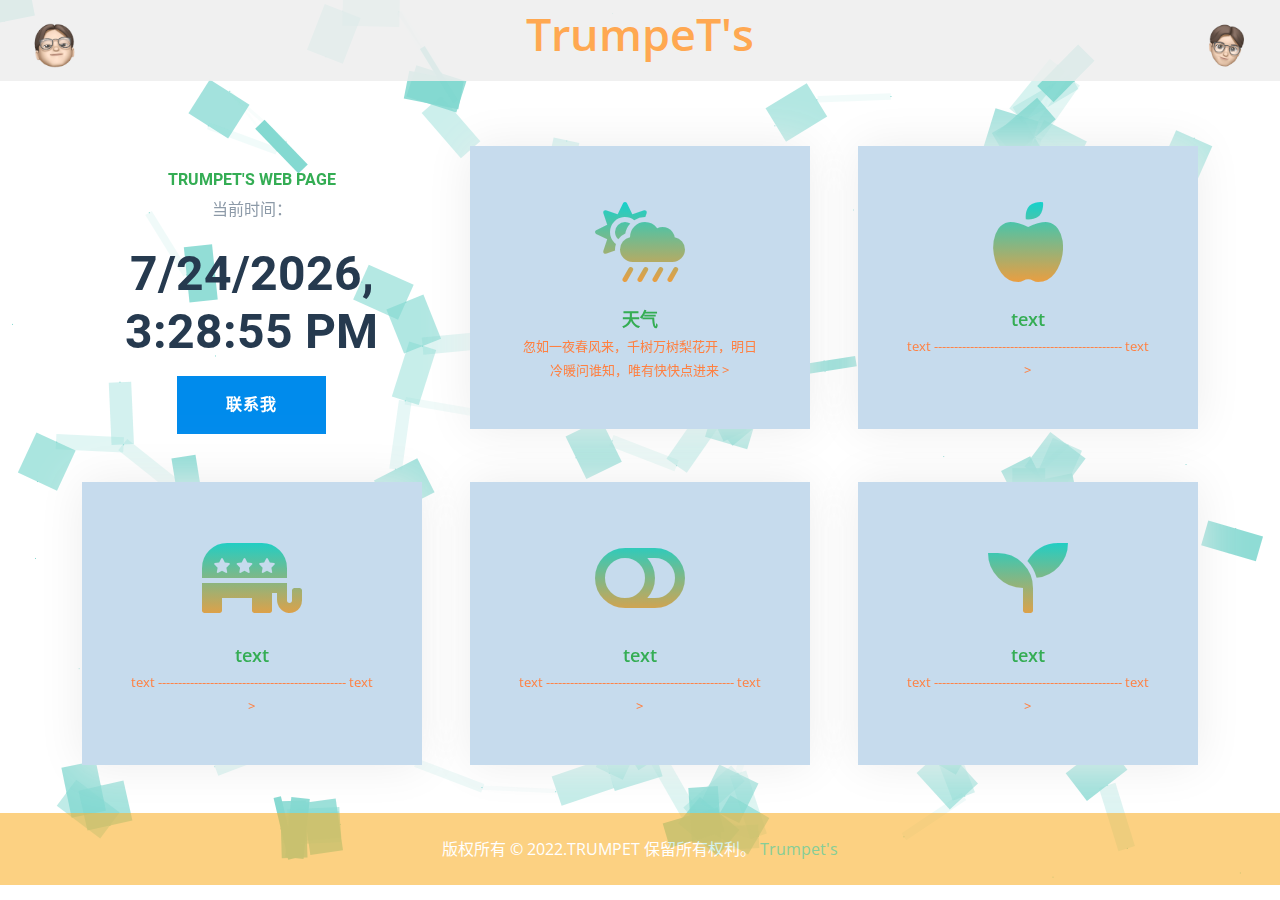
<file: src/main/webapp/index.html>
<!DOCTYPE html>
<!--https://github.com/925003745/project-big-homework.git-->
<html lang="zh-CN">
<head>
    <meta charset="UTF-8">
    <meta name="viewport" content="width=device-width,initial-scale=1.0,maximum-scale=1.0, user-scalable=no">
    <meta content="Free HTML Templates" name="keywords">
    <meta content="Free HTML Templates" name="description">
    <title>TrumpeT's Web Pages</title>
</head>
<body>

<div class="loader" id="loadEnd">
    <span>L</span>
    <span>O</span>
    <span>A</span>
    <span>D</span>
    <span>I</span>
    <span>N</span>
    <span>G</span>
    <span></span>
    <span></span>
    <span></span>
</div>

<link rel="stylesheet" type="text/css" href="css/Main-StyleType.css">
<link rel="icon" href="pic/face4.png">   <!--icon-->
<link rel="stylesheet" href="css/line-animation.css">
<link href="css/css2.css" rel="stylesheet">
<link href="css/all.min.css" rel="stylesheet">
<link href="css/bootstrap-icons.css" rel="stylesheet">
<link href="css/owl.carousel.min.css" rel="stylesheet">
<link href="css/bootstrap.min.css" rel="stylesheet">
<link href="css/style.css" rel="stylesheet">
<link rel="stylesheet" href="css/OpenAnimation.css">

<script src="js/ForbidZoom.js"></script>
<script src="js/http_kit.fontawesome.com_697cd61f5e.js" crossorigin="anonymous"></script> <!-- 图形库 -->

<script type="text/javascript">

    function fnLoading(){
        var __loading__ = document.getElementById("__main__");
        __loading__.style.display = 'none';
    }
    document.onreadystatechange = subSomething;
    function subSomething(){
        if(document.readyState === "complete"){
            document.getElementById("__main__").style.display = 'inline';
            document.getElementById("loadEnd").style.display = 'none';
        }
    }
</script>


<div id="__main__">
    <script type="text/javascript">
        fnLoading();
    </script>
<div>
    <script src="js/line-animation.js"></script>  <!-- background方块动画 -->
    <canvas id="canvas"></canvas>   <!-- background方块动画 -->
</div>

<div> <!-- 除动画之外的div盒子 -->

<div class="demo1 topic-1">
    <span><img class="pic-5 left-5" src="pic/face1.png" alt="image"></span>
    <span class="text-secondary-2 font-size50"><strong>TrumpeT's</strong></span>
    <span><img class="pic-5 right-5" src="pic/face2.png" alt="image"> </span>
</div>
<!-- 顶部栏 -->

<div class="container-fluid py-5">
    <div class="container">
        <div class="row g-5">
            <div class="col-lg-4 col-md-6">
                <div class="mb-3">
                    <p class="mb-4"></p>
                    <h6 class="text-primary text-uppercase">Trumpet's web page</h6>
                    <p class="mb-4">当前时间：</p>
                    <h1 class="display-5">
                        <div id="datetime">
                            <script>
                                setInterval("document.getElementById('datetime').innerHTML" +
                                    "=new Date().toLocaleString();", 1);
                            </script>
                        </div>
                    </h1>
                </div>

                <a href="Wechat_ID.html"
                   class="btn btn-primary py-md-3 px-md-5">联系我</a>
            </div>
            <div class="col-lg-4 col-md-6">
                <div class="service-item bg-light text-center p-5">
                    <i class="fa fa-cloud-sun-rain display-1 text-primary mb-3"></i><br>
                    <a class="font-18-bold" href="index-weather.html"> 天气 </a><br>
                    <a class="mb-0 scriptText" href="index-weather.html">
                        忽如一夜春风来，千树万树梨花开，明日冷暖问谁知，唯有快快点进来 >
                    </a>
                </div>
            </div>
            <div class="col-lg-4 col-md-6">
                <div class="service-item bg-light text-center p-5">
                    <i class="fa fa-apple-alt display-1 text-primary mb-3"></i><br>
                    <a class="font-18-bold" href="sh.html"> text </a><br>
                    <a class="mb-0 scriptText" href="sh.html">
                        text ----------------------------------------------- text >
                    </a>
                </div>
            </div>
            <div class="col-lg-4 col-md-6">
                <div class="service-item bg-light text-center p-5">
                    <i class="fa fa-republican display-1 text-primary mb-3"></i><br>
                    <a class="font-18-bold" href="NotFound.html"> text </a><br>
                    <a class="mb-0 scriptText" href="NotFound.html">
                        text ----------------------------------------------- text >
                    </a>
                </div>
            </div>
            <div class="col-lg-4 col-md-6">
                <div class="service-item bg-light text-center p-5">
                    <i class="fa fa-toggle-off display-1 text-primary mb-3"></i><br>
                    <a class="font-18-bold" href="NotFound.html"> text </a><br>
                    <a class="mb-0 scriptText" href="NotFound.html">
                        text ----------------------------------------------- text >
                    </a>
                </div>
            </div>
            <div class="col-lg-4 col-md-6">
                <div class="service-item bg-light text-center p-5">
                    <i class="fa fa-seedling display-1 text-primary mb-3"></i><br>
                    <a class="font-18-bold" href="NotFound.html"> text </a><br>
                    <a class="mb-0 scriptText" href="NotFound.html">
                        text ----------------------------------------------- text >
                    </a>
                </div>
            </div>
        </div>
    </div>
</div>
<!-- main -->



<!--<div class="weather-style">-->
<!--    <span class="span-weather-center">-->
<!--    <iframe scrolling="auto" frameborder="0" allowtransparency="true" width="100%" align="center"-->
<!--            src="https://i.tianqi.com/index.php?c=code&id=36&icon=5&num=5"></iframe>-->
<!--    </span>-->
<!--</div>-->
<!-- 垃圾 -->



<div class="container-fluid color-orange text-white py-4">  <!-- 底部版权声明div -->
    <div class="container text-center">
        <p class="mb-0">
            <span _mstmutation="1" _msthash="442650" _msttexthash="132708056">
                版权所有 © 2022.TRUMPET 保留所有权利。
                <a target="_blank" href="https://github.com/925003745?tab=repositories"
                   _mstmutation="1" _istranslated="1">
                    Trumpet's
                </a>
            </span>
        </p>
    </div>
</div>

</div>
</div>
</body>
</html>
</file>
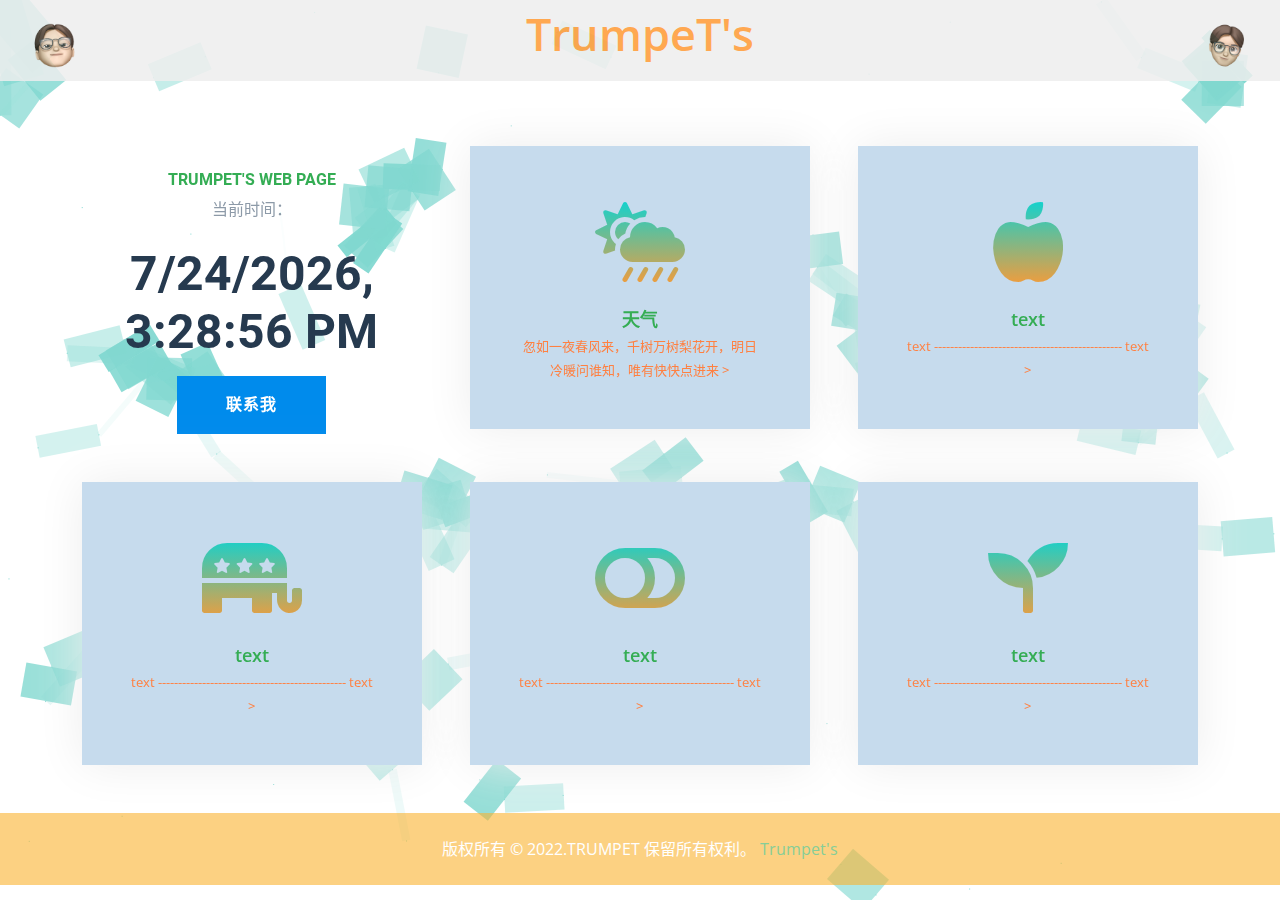
<file: src/main/webapp/New/index.html>
<!DOCTYPE html>
<html lang="zh-CN">
<head>
    <meta charset="UTF-8">
    <meta name="viewport" content="width=device-width,initial-scale=1.0,maximum-scale=1.0, user-scalable=no">
    <meta content="Free HTML Templates" name="keywords">
    <meta content="Free HTML Templates" name="description">
    <title>TrumpeT's Web Pages</title>
</head>
<body>

<div class="loader" id="loadEnd">
    <span>L</span>
    <span>O</span>
    <span>A</span>
    <span>D</span>
    <span>I</span>
    <span>N</span>
    <span>G</span>
    <span></span>
    <span></span>
    <span></span>
</div>

<link rel="stylesheet" type="text/css" href="css/Main-StyleType.css">
<link rel="icon" href="./pic/face4.png">   <!--icon-->
<link rel="stylesheet" href="css/line-animation.css">
<link href="css/css2.css" rel="stylesheet">
<link href="css/all.min.css" rel="stylesheet">
<link href="css/bootstrap-icons.css" rel="stylesheet">
<link href="css/owl.carousel.min.css" rel="stylesheet">
<link href="css/bootstrap.min.css" rel="stylesheet">
<link href="css/style.css" rel="stylesheet">
<link rel="stylesheet" href="css/OpenAnimation.css">

<script src="js/ForbidZoom.js"></script>
<script src="./js/http_kit.fontawesome.com_697cd61f5e.js" crossorigin="anonymous"></script> <!-- 图形库 -->

<script type="text/javascript">

    function fnLoading(){
        var __loading__ = document.getElementById("__main__");
        __loading__.style.display = 'none';
    }
    document.onreadystatechange = subSomething;
    function subSomething(){
        if(document.readyState === "complete"){
            document.getElementById("__main__").style.display = 'inline';
            document.getElementById("loadEnd").style.display = 'none';
        }
    }
</script>


<div id="__main__">
    <script type="text/javascript">
        fnLoading();
    </script>
<div>
    <script src="js/line-animation.js"></script>  <!-- background方块动画 -->
    <canvas id="canvas"></canvas>   <!-- background方块动画 -->
</div>

<div> <!-- 除动画之外的div盒子 -->

<div class="demo1 topic-1">
    <span><img class="pic-5 left-5" src="pic/face1.png" alt="image"></span>
    <span class="text-secondary-2 font-size50"><strong>TrumpeT's</strong></span>
    <span><img class="pic-5 right-5" src="pic/face2.png" alt="image"> </span>
</div>
<!-- 顶部栏 -->

<div class="container-fluid py-5">
    <div class="container">
        <div class="row g-5">
            <div class="col-lg-4 col-md-6">
                <div class="mb-3">
                    <p class="mb-4"></p>
                    <h6 class="text-primary text-uppercase">Trumpet's web page</h6>
                    <p class="mb-4">当前时间：</p>
                    <h1 class="display-5">
                        <div id="datetime">
                            <script>
                                setInterval("document.getElementById('datetime').innerHTML" +
                                    "=new Date().toLocaleString();", 1);
                            </script>
                        </div>
                    </h1>
                </div>

                <a href="Wechat_ID.html"
                   class="btn btn-primary py-md-3 px-md-5">联系我</a>
            </div>
            <div class="col-lg-4 col-md-6">
                <div class="service-item bg-light text-center p-5">
                    <i class="fa fa-cloud-sun-rain display-1 text-primary mb-3"></i><br>
                    <a class="font-18-bold" href="index-weather.html"> 天气 </a><br>
                    <a class="mb-0 scriptText" href="index-weather.html">
                        忽如一夜春风来，千树万树梨花开，明日冷暖问谁知，唯有快快点进来 >
                    </a>
                </div>
            </div>
            <div class="col-lg-4 col-md-6">
                <div class="service-item bg-light text-center p-5">
                    <i class="fa fa-apple-alt display-1 text-primary mb-3"></i><br>
                    <a class="font-18-bold" href="sh.html"> text </a><br>
                    <a class="mb-0 scriptText" href="sh.html">
                        text ----------------------------------------------- text >
                    </a>
                </div>
            </div>
            <div class="col-lg-4 col-md-6">
                <div class="service-item bg-light text-center p-5">
                    <i class="fa fa-republican display-1 text-primary mb-3"></i><br>
                    <a class="font-18-bold" href="NotFound.html"> text </a><br>
                    <a class="mb-0 scriptText" href="NotFound.html">
                        text ----------------------------------------------- text >
                    </a>
                </div>
            </div>
            <div class="col-lg-4 col-md-6">
                <div class="service-item bg-light text-center p-5">
                    <i class="fa fa-toggle-off display-1 text-primary mb-3"></i><br>
                    <a class="font-18-bold" href="NotFound.html"> text </a><br>
                    <a class="mb-0 scriptText" href="NotFound.html">
                        text ----------------------------------------------- text >
                    </a>
                </div>
            </div>
            <div class="col-lg-4 col-md-6">
                <div class="service-item bg-light text-center p-5">
                    <i class="fa fa-seedling display-1 text-primary mb-3"></i><br>
                    <a class="font-18-bold" href="NotFound.html"> text </a><br>
                    <a class="mb-0 scriptText" href="NotFound.html">
                        text ----------------------------------------------- text >
                    </a>
                </div>
            </div>
        </div>
    </div>
</div>
<!-- main -->



<!--<div class="weather-style">-->
<!--    <span class="span-weather-center">-->
<!--    <iframe scrolling="auto" frameborder="0" allowtransparency="true" width="100%" align="center"-->
<!--            src="https://i.tianqi.com/index.php?c=code&id=36&icon=5&num=5"></iframe>-->
<!--    </span>-->
<!--</div>-->
<!-- 垃圾 -->



<div class="container-fluid color-orange text-white py-4">  <!-- 底部版权声明div -->
    <div class="container text-center">
        <p class="mb-0">
            <span _mstmutation="1" _msthash="442650" _msttexthash="132708056">
                版权所有 © 2022.TRUMPET 保留所有权利。
                <a target="_blank" href="https://github.com/925003745?tab=repositories"
                   _mstmutation="1" _istranslated="1">
                    Trumpet's
                </a>
            </span>
        </p>
    </div>
</div>

</div>
</div>
</body>
</html>
</file>
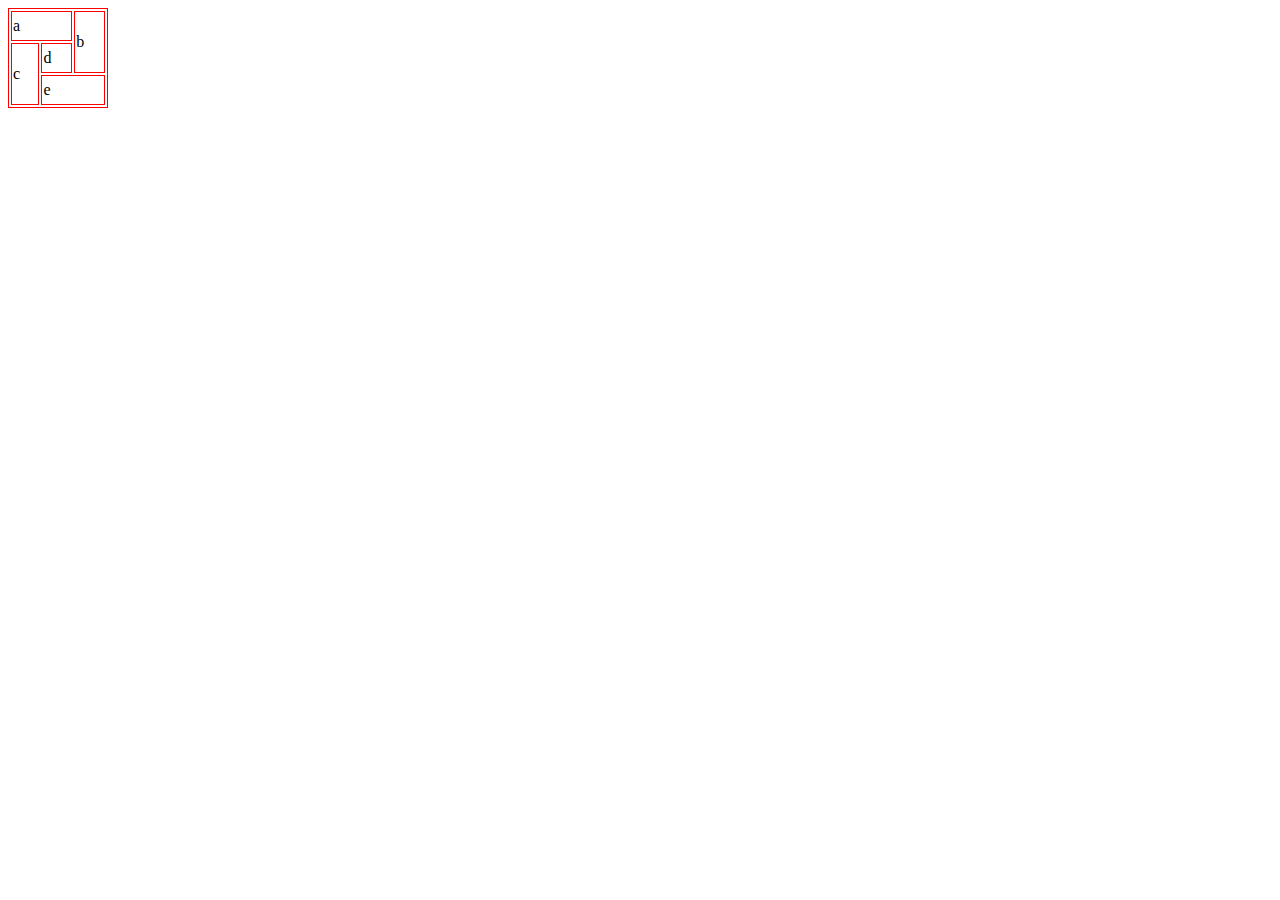
<file: src/main/webapp/test.html>
<html lang="zh-CN">
<head>
    <title></title>
</head>
<body>
<table height="100" width="100" border="1" bordercolor="red">
    <tr>
        <td colspan="2">a</td>
        <td rowspan="2">b</td>
    </tr>
    <tr>
        <td rowspan="2">c</td>
        <td>d</td>
    </tr>
    <tr>
        <td colspan="2">e</td>
    </tr>
</table>
</body>
</html>
</file>
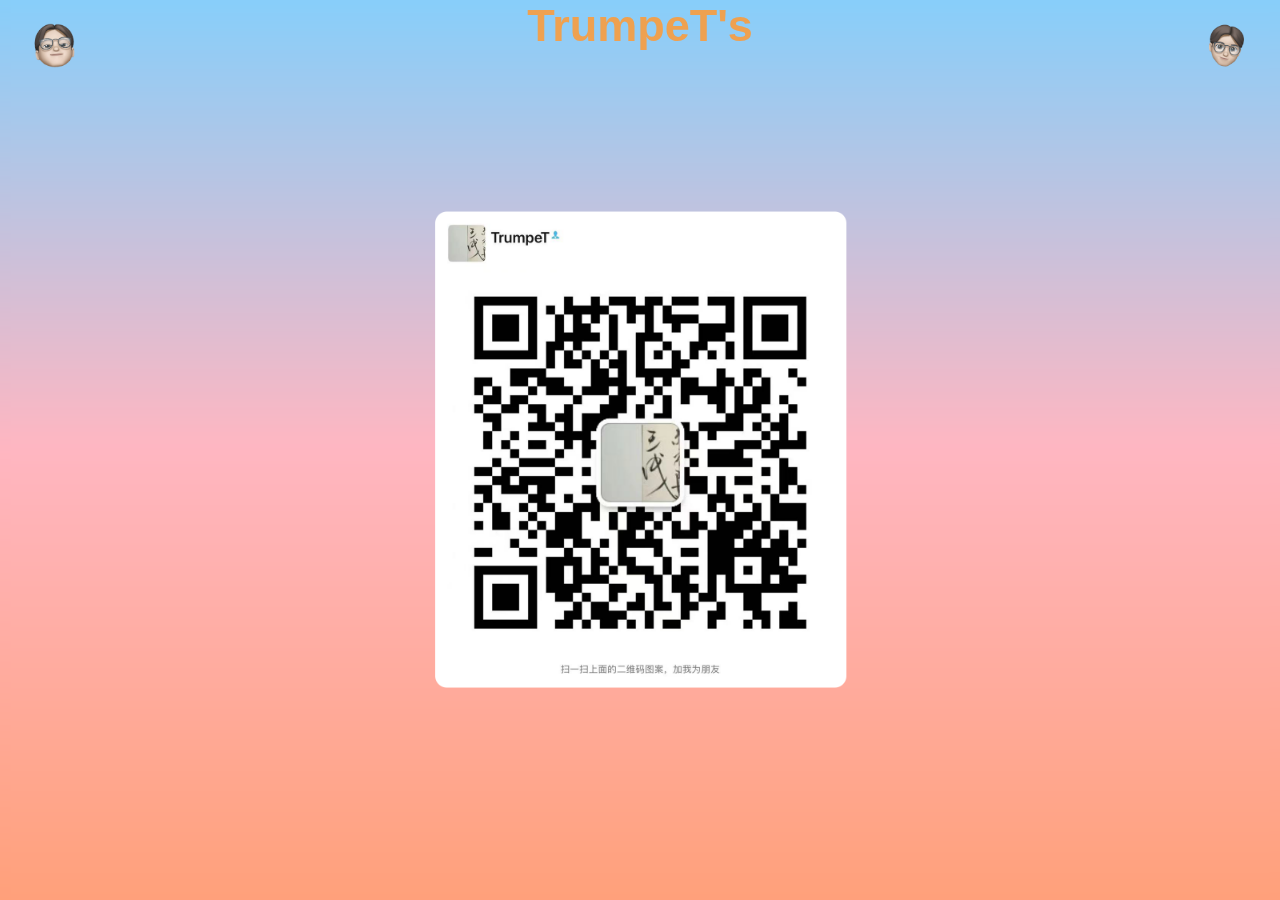
<file: src/main/webapp/Wechat_ID.html>
<!DOCTYPE html>
<html lang="zh-CN">
<head>
    <meta charset="UTF-8">
    <meta name="viewport" content="width=device-width,initial-scale=1.0,maximum-scale=1.0, user-scalable=no">
    <meta content="Free HTML Templates" name="keywords">
    <meta content="Free HTML Templates" name="description">
    <link rel="preconnect" href="https://fonts.gstatic.com">
    <link rel="stylesheet" href="css/weather-style.css" />
    <link rel="stylesheet" href="css/weather-bg-animation.css">
    <link rel="icon" href="pic/face4.png">   <!--icon-->
    <script src="js/ForbidZoom.js"></script>
    <title>TrumpeT's WeChat</title>

    <style>
        .wechat-id-bg{
            position: fixed;
            width: 100%;
            height: 100vh;
            display: flex;
            justify-content: center;
            align-items: center;
            background: linear-gradient(to bottom, lightskyblue, lightpink, lightsalmon);
            margin:0;
            padding:0;
            box-sizing: border-box;
        }
        .wechat-id-bg::before{
            content: "";
            position: absolute;
            bottom:0;
            width: 100%;
            height: 100%;
            z-index: 1;
            border-top: 1px solid rgba(255,255,255,0.5);
            backdrop-filter: blur(5px);
        }
        .span_{
            position: absolute;
            align-content: center;
            z-index: 999;
        }
        body{
            margin:0;
            padding:0;
        }
    </style>
</head>
<body>

<div class="demo1 topic-1">
    <span><img class="pic-5 left-5" src="pic/face1.png" alt="image"></span>
    <span class="text-secondary-2 font-size50"><strong>TrumpeT's</strong></span>
    <span><img class="pic-5 right-5" src="pic/face2.png" alt="image"> </span>
</div>

<div class="wechat-id-bg">
    <span class="span_">
        <img class="box_2" src="pic/Wechat-ID.png" alt="image">
    </span>
</div>

</body>
<style>

    /*手机*/
    @media screen and (max-width:600px){
        .box_2 {
            transform: scale(25%)
        }
    }
    /*平板*/
    @media screen and (min-width:600px) and (max-width:960px){
        .box_2 {
            transform: scale(33%)
        }
    }
    /*PC*/
    @media screen and (min-width:960px){
        .box_2 {
            transform: scale(40%)
        }
    }

</style>
</html>
</file>
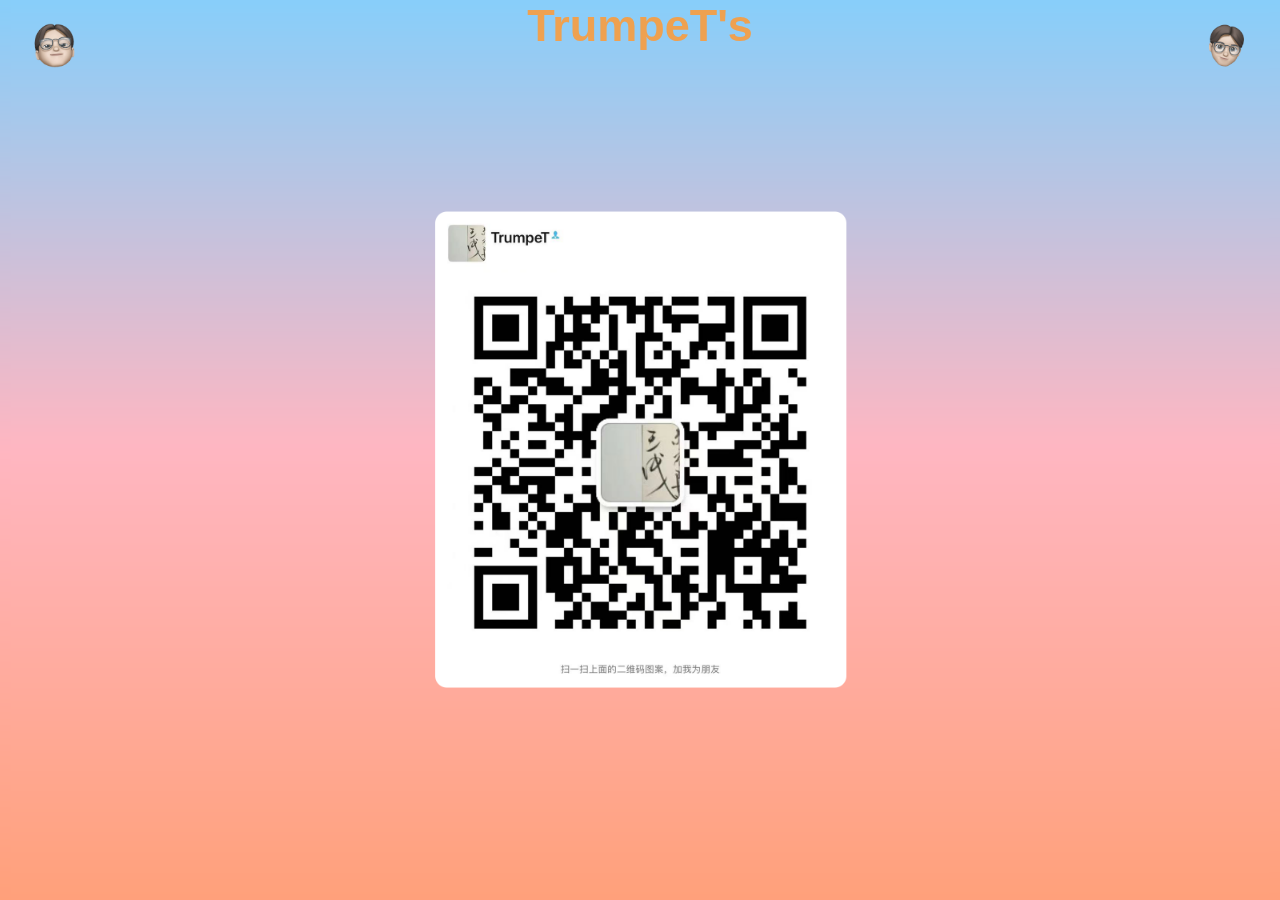
<file: src/main/webapp/New/Wechat_ID.html>
<!DOCTYPE html>
<html lang="zh-CN">
<head>
    <meta charset="UTF-8">
    <meta name="viewport" content="width=device-width,initial-scale=1.0,maximum-scale=1.0, user-scalable=no">
    <meta content="Free HTML Templates" name="keywords">
    <meta content="Free HTML Templates" name="description">
    <link rel="preconnect" href="https://fonts.gstatic.com">
    <link rel="stylesheet" href="css/weather-style.css" />
    <link rel="stylesheet" href="css/weather-bg-animation.css">
    <link rel="icon" href="./pic/face4.png">   <!--icon-->
    <script src="js/ForbidZoom.js"></script>
    <title>TrumpeT's WeChat</title>

    <style>
        .wechat-id-bg{
            position: fixed;
            width: 100%;
            height: 100vh;
            display: flex;
            justify-content: center;
            align-items: center;
            background: linear-gradient(to bottom, lightskyblue, lightpink, lightsalmon);
            margin:0;
            padding:0;
            box-sizing: border-box;
        }
        .wechat-id-bg::before{
            content: "";
            position: absolute;
            bottom:0;
            width: 100%;
            height: 100%;
            z-index: 1;
            border-top: 1px solid rgba(255,255,255,0.5);
            backdrop-filter: blur(5px);
        }
        .span_{
            position: absolute;
            align-content: center;
            z-index: 999;
        }
        body{
            margin:0;
            padding:0;
        }
    </style>
</head>
<body>

<div class="demo1 topic-1">
    <span><img class="pic-5 left-5" src="pic/face1.png" alt="image"></span>
    <span class="text-secondary-2 font-size50"><strong>TrumpeT's</strong></span>
    <span><img class="pic-5 right-5" src="pic/face2.png" alt="image"> </span>
</div>

<div class="wechat-id-bg">
    <span class="span_">
        <img class="box_2" src="pic/Wechat-ID.png" alt="image">
    </span>
</div>

</body>
<style>

    /*手机*/
    @media screen and (max-width:600px){
        .box_2 {
            transform: scale(25%)
        }
    }
    /*平板*/
    @media screen and (min-width:600px) and (max-width:960px){
        .box_2 {
            transform: scale(33%)
        }
    }
    /*PC*/
    @media screen and (min-width:960px){
        .box_2 {
            transform: scale(40%)
        }
    }

</style>
</html>
</file>
<file: src/main/webapp/css/Main-StyleType.css>
div{
    /*垂直居中 */
    vertical-align: middle;
    /*水平居中*/
    text-align: center;
    z-index: 2;
}
body{
    margin: 0;
    /*height: initial; */
    /*!* 弹性布局 水平+垂直居中 *!*/
    /*display: initial;*/
    /*justify-content: initial;*/
    /*align-items: initial;*/
    /*background-color: initial;*/
}
.topic-1{
    width: auto;
    height: calc(9vh);
    background-color: #eeeeee;
    mso-cellspacing: 0;
    opacity: 0.85;
    z-index: 3;
}
.pic-5{
    width: calc(5vh) !important;
}
.pic-10{
    width: calc(10vh) !important;
}
.left-5{
    position: absolute;
    left: calc(3.5vh);
    top: calc(2.6vh)
}
.right-5{
    position: absolute;
    right: calc(3.5vh);
    top: calc(2.6vh)
}
.text-secondary-2 {
    color: #f93 !important;
    z-index: 3;
}
.font-size50{
    font-size: calc(5vh);
    z-index: 3;
}
.bg-light {
    background-color: #c6dbed !important
}
.demo {
    margin-top: 100px;
}
.demo1 {
    position: fixed;
    /*top: 0;*/
    /*left:0;*/
    /*bottom:0;*/
    /*width:100%;*/
    /*!*height: 50px;*!*/
    /*background-color: #eeeeee;*/
    /*z-index:999;*/
    width: 100%;
    height: calc(9vh);
    background-color: #eeeeee;
    mso-cellspacing: 0;
    z-index: 3;
}
.color-orange{
    background-color: #fab22f;
    opacity: 0.6;
    bottom: 0; !important;
}
.weather-style{
    width: 100%;
}
.font-18-bold{
    font-size: 18px;
    font-weight: bold;
}
.scriptText{
    font-size: 13px;
    color: #ff8041;
}
.span-weather-center{
    vertical-align: middle;
    text-align: center;
}
.section-headline {
    width: 420px;
    margin-bottom: 45px;
}
.typography-headline {
    font-size: 40px;
    line-height: 1.1;
    font-weight: 600;
    letter-spacing: 0;
    font-family: "SF Pro Display","SF Pro Icons","Helvetica Neue","Helvetica","Arial",sans-serif;
}
</file>
<file: src/main/webapp/css/css2.css>
/* cyrillic-ext */
@font-face {
  font-family: 'Open Sans';
  font-style: normal;
  font-weight: 400;
  font-stretch: 100%;
  font-display: swap;
  src: url(../font/memvYaGs126MiZpBA-UvWbX2vVnXBbObj2OVTSKmu1aB.woff2) format('woff2');
  unicode-range: U+0460-052F, U+1C80-1C88, U+20B4, U+2DE0-2DFF, U+A640-A69F, U+FE2E-FE2F;
}
/* cyrillic */
@font-face {
  font-family: 'Open Sans';
  font-style: normal;
  font-weight: 400;
  font-stretch: 100%;
  font-display: swap;
  src: url(../font/memvYaGs126MiZpBA-UvWbX2vVnXBbObj2OVTSumu1aB.woff2) format('woff2');
  unicode-range: U+0400-045F, U+0490-0491, U+04B0-04B1, U+2116;
}
/* greek-ext */
@font-face {
  font-family: 'Open Sans';
  font-style: normal;
  font-weight: 400;
  font-stretch: 100%;
  font-display: swap;
  src: url(../font/memvYaGs126MiZpBA-UvWbX2vVnXBbObj2OVTSOmu1aB.woff2) format('woff2');
  unicode-range: U+1F00-1FFF;
}
/* greek */
@font-face {
  font-family: 'Open Sans';
  font-style: normal;
  font-weight: 400;
  font-stretch: 100%;
  font-display: swap;
  src: url(../font/memvYaGs126MiZpBA-UvWbX2vVnXBbObj2OVTSymu1aB.woff2) format('woff2');
  unicode-range: U+0370-03FF;
}
/* hebrew */
@font-face {
  font-family: 'Open Sans';
  font-style: normal;
  font-weight: 400;
  font-stretch: 100%;
  font-display: swap;
  src: url(../font/memvYaGs126MiZpBA-UvWbX2vVnXBbObj2OVTS2mu1aB.woff2) format('woff2');
  unicode-range: U+0590-05FF, U+200C-2010, U+20AA, U+25CC, U+FB1D-FB4F;
}
/* vietnamese */
@font-face {
  font-family: 'Open Sans';
  font-style: normal;
  font-weight: 400;
  font-stretch: 100%;
  font-display: swap;
  src: url(../font/memvYaGs126MiZpBA-UvWbX2vVnXBbObj2OVTSCmu1aB.woff2) format('woff2');
  unicode-range: U+0102-0103, U+0110-0111, U+0128-0129, U+0168-0169, U+01A0-01A1, U+01AF-01B0, U+1EA0-1EF9, U+20AB;
}
/* latin-ext */
@font-face {
  font-family: 'Open Sans';
  font-style: normal;
  font-weight: 400;
  font-stretch: 100%;
  font-display: swap;
  src: url(../font/memvYaGs126MiZpBA-UvWbX2vVnXBbObj2OVTSGmu1aB.woff2) format('woff2');
  unicode-range: U+0100-024F, U+0259, U+1E00-1EFF, U+2020, U+20A0-20AB, U+20AD-20CF, U+2113, U+2C60-2C7F, U+A720-A7FF;
}
/* latin */
@font-face {
  font-family: 'Open Sans';
  font-style: normal;
  font-weight: 400;
  font-stretch: 100%;
  font-display: swap;
  src: url(../font/memvYaGs126MiZpBA-UvWbX2vVnXBbObj2OVTS-muw.woff2) format('woff2');
  unicode-range: U+0000-00FF, U+0131, U+0152-0153, U+02BB-02BC, U+02C6, U+02DA, U+02DC, U+2000-206F, U+2074, U+20AC, U+2122, U+2191, U+2193, U+2212, U+2215, U+FEFF, U+FFFD;
}
/* cyrillic-ext */
@font-face {
  font-family: 'Open Sans';
  font-style: normal;
  font-weight: 600;
  font-stretch: 100%;
  font-display: swap;
  src: url(../font/memvYaGs126MiZpBA-UvWbX2vVnXBbObj2OVTSKmu1aB.woff2) format('woff2');
  unicode-range: U+0460-052F, U+1C80-1C88, U+20B4, U+2DE0-2DFF, U+A640-A69F, U+FE2E-FE2F;
}
/* cyrillic */
@font-face {
  font-family: 'Open Sans';
  font-style: normal;
  font-weight: 600;
  font-stretch: 100%;
  font-display: swap;
  src: url(../font/memvYaGs126MiZpBA-UvWbX2vVnXBbObj2OVTSumu1aB.woff2) format('woff2');
  unicode-range: U+0400-045F, U+0490-0491, U+04B0-04B1, U+2116;
}
/* greek-ext */
@font-face {
  font-family: 'Open Sans';
  font-style: normal;
  font-weight: 600;
  font-stretch: 100%;
  font-display: swap;
  src: url(../font/memvYaGs126MiZpBA-UvWbX2vVnXBbObj2OVTSOmu1aB.woff2) format('woff2');
  unicode-range: U+1F00-1FFF;
}
/* greek */
@font-face {
  font-family: 'Open Sans';
  font-style: normal;
  font-weight: 600;
  font-stretch: 100%;
  font-display: swap;
  src: url(../font/memvYaGs126MiZpBA-UvWbX2vVnXBbObj2OVTSymu1aB.woff2) format('woff2');
  unicode-range: U+0370-03FF;
}
/* hebrew */
@font-face {
  font-family: 'Open Sans';
  font-style: normal;
  font-weight: 600;
  font-stretch: 100%;
  font-display: swap;
  src: url(../font/memvYaGs126MiZpBA-UvWbX2vVnXBbObj2OVTS2mu1aB.woff2) format('woff2');
  unicode-range: U+0590-05FF, U+200C-2010, U+20AA, U+25CC, U+FB1D-FB4F;
}
/* vietnamese */
@font-face {
  font-family: 'Open Sans';
  font-style: normal;
  font-weight: 600;
  font-stretch: 100%;
  font-display: swap;
  src: url(../font/memvYaGs126MiZpBA-UvWbX2vVnXBbObj2OVTSCmu1aB.woff2) format('woff2');
  unicode-range: U+0102-0103, U+0110-0111, U+0128-0129, U+0168-0169, U+01A0-01A1, U+01AF-01B0, U+1EA0-1EF9, U+20AB;
}
/* latin-ext */
@font-face {
  font-family: 'Open Sans';
  font-style: normal;
  font-weight: 600;
  font-stretch: 100%;
  font-display: swap;
  src: url(../font/memvYaGs126MiZpBA-UvWbX2vVnXBbObj2OVTSGmu1aB.woff2) format('woff2');
  unicode-range: U+0100-024F, U+0259, U+1E00-1EFF, U+2020, U+20A0-20AB, U+20AD-20CF, U+2113, U+2C60-2C7F, U+A720-A7FF;
}
/* latin */
@font-face {
  font-family: 'Open Sans';
  font-style: normal;
  font-weight: 600;
  font-stretch: 100%;
  font-display: swap;
  src: url(../font/memvYaGs126MiZpBA-UvWbX2vVnXBbObj2OVTS-muw.woff2) format('woff2');
  unicode-range: U+0000-00FF, U+0131, U+0152-0153, U+02BB-02BC, U+02C6, U+02DA, U+02DC, U+2000-206F, U+2074, U+20AC, U+2122, U+2191, U+2193, U+2212, U+2215, U+FEFF, U+FFFD;
}
/* cyrillic-ext */
@font-face {
  font-family: 'Roboto';
  font-style: normal;
  font-weight: 500;
  font-display: swap;
  src: url(../font/KFOlCnqEu92Fr1MmEU9fCRc4EsA.woff2) format('woff2');
  unicode-range: U+0460-052F, U+1C80-1C88, U+20B4, U+2DE0-2DFF, U+A640-A69F, U+FE2E-FE2F;
}
/* cyrillic */
@font-face {
  font-family: 'Roboto';
  font-style: normal;
  font-weight: 500;
  font-display: swap;
  src: url(../font/KFOlCnqEu92Fr1MmEU9fABc4EsA.woff2) format('woff2');
  unicode-range: U+0400-045F, U+0490-0491, U+04B0-04B1, U+2116;
}
/* greek-ext */
@font-face {
  font-family: 'Roboto';
  font-style: normal;
  font-weight: 500;
  font-display: swap;
  src: url(../font/KFOlCnqEu92Fr1MmEU9fCBc4EsA.woff2) format('woff2');
  unicode-range: U+1F00-1FFF;
}
/* greek */
@font-face {
  font-family: 'Roboto';
  font-style: normal;
  font-weight: 500;
  font-display: swap;
  src: url(../font/KFOlCnqEu92Fr1MmEU9fBxc4EsA.woff2) format('woff2');
  unicode-range: U+0370-03FF;
}
/* vietnamese */
@font-face {
  font-family: 'Roboto';
  font-style: normal;
  font-weight: 500;
  font-display: swap;
  src: url(../font/KFOlCnqEu92Fr1MmEU9fCxc4EsA.woff2) format('woff2');
  unicode-range: U+0102-0103, U+0110-0111, U+0128-0129, U+0168-0169, U+01A0-01A1, U+01AF-01B0, U+1EA0-1EF9, U+20AB;
}
/* latin-ext */
@font-face {
  font-family: 'Roboto';
  font-style: normal;
  font-weight: 500;
  font-display: swap;
  src: url(../font/KFOlCnqEu92Fr1MmEU9fChc4EsA.woff2) format('woff2');
  unicode-range: U+0100-024F, U+0259, U+1E00-1EFF, U+2020, U+20A0-20AB, U+20AD-20CF, U+2113, U+2C60-2C7F, U+A720-A7FF;
}
/* latin */
@font-face {
  font-family: 'Roboto';
  font-style: normal;
  font-weight: 500;
  font-display: swap;
  src: url(../font/KFOlCnqEu92Fr1MmEU9fBBc4.woff2) format('woff2');
  unicode-range: U+0000-00FF, U+0131, U+0152-0153, U+02BB-02BC, U+02C6, U+02DA, U+02DC, U+2000-206F, U+2074, U+20AC, U+2122, U+2191, U+2193, U+2212, U+2215, U+FEFF, U+FFFD;
}
/* cyrillic-ext */
@font-face {
  font-family: 'Roboto';
  font-style: normal;
  font-weight: 700;
  font-display: swap;
  src: url(../font/KFOlCnqEu92Fr1MmWUlfCRc4EsA.woff2) format('woff2');
  unicode-range: U+0460-052F, U+1C80-1C88, U+20B4, U+2DE0-2DFF, U+A640-A69F, U+FE2E-FE2F;
}
/* cyrillic */
@font-face {
  font-family: 'Roboto';
  font-style: normal;
  font-weight: 700;
  font-display: swap;
  src: url(../font/KFOlCnqEu92Fr1MmWUlfABc4EsA.woff2) format('woff2');
  unicode-range: U+0400-045F, U+0490-0491, U+04B0-04B1, U+2116;
}
/* greek-ext */
@font-face {
  font-family: 'Roboto';
  font-style: normal;
  font-weight: 700;
  font-display: swap;
  src: url(../font/KFOlCnqEu92Fr1MmWUlfCBc4EsA.woff2) format('woff2');
  unicode-range: U+1F00-1FFF;
}
/* greek */
@font-face {
  font-family: 'Roboto';
  font-style: normal;
  font-weight: 700;
  font-display: swap;
  src: url(../font/KFOlCnqEu92Fr1MmWUlfBxc4EsA.woff2) format('woff2');
  unicode-range: U+0370-03FF;
}
/* vietnamese */
@font-face {
  font-family: 'Roboto';
  font-style: normal;
  font-weight: 700;
  font-display: swap;
  src: url(../font/KFOlCnqEu92Fr1MmWUlfCxc4EsA.woff2) format('woff2');
  unicode-range: U+0102-0103, U+0110-0111, U+0128-0129, U+0168-0169, U+01A0-01A1, U+01AF-01B0, U+1EA0-1EF9, U+20AB;
}
/* latin-ext */
@font-face {
  font-family: 'Roboto';
  font-style: normal;
  font-weight: 700;
  font-display: swap;
  src: url(../font/KFOlCnqEu92Fr1MmWUlfChc4EsA.woff2) format('woff2');
  unicode-range: U+0100-024F, U+0259, U+1E00-1EFF, U+2020, U+20A0-20AB, U+20AD-20CF, U+2113, U+2C60-2C7F, U+A720-A7FF;
}
/* latin */
@font-face {
  font-family: 'Roboto';
  font-style: normal;
  font-weight: 700;
  font-display: swap;
  src: url(../font/KFOlCnqEu92Fr1MmWUlfBBc4.woff2) format('woff2');
  unicode-range: U+0000-00FF, U+0131, U+0152-0153, U+02BB-02BC, U+02C6, U+02DA, U+02DC, U+2000-206F, U+2074, U+20AC, U+2122, U+2191, U+2193, U+2212, U+2215, U+FEFF, U+FFFD;
}
</file>
<file: src/main/webapp/css/style.css>
:root {
    --primary: #00d6da;
    --secondary: #FF9933;
    --light: #F6FFF2;
    --dark: #263A4F
}

.btn {
    font-family: roboto, sans-serif;
    letter-spacing: 1px;
    font-weight: 700;
    transition: .5s
}

.btn-primary, .btn-secondary {
    color: #fff
}

.btn-square {
    width: 36px;
    height: 36px
}

.btn-sm-square {
    width: 28px;
    height: 28px
}

.btn-lg-square {
    width: 46px;
    height: 46px
}

.btn-square, .btn-sm-square, .btn-lg-square {
    padding-left: 0;
    padding-right: 0;
    text-align: center
}

.back-to-top {
    position: fixed;
    display: none;
    right: 30px;
    bottom: 0;
    border-radius: 0;
    z-index: 99
}

.navbar-dark .navbar-nav .nav-link {
    padding: 30px 15px;
    font-size: 16px;
    font-weight: 600;
    color: #fff;
    text-transform: uppercase;
    transition: .5s
}

.sticky-top.navbar-dark .navbar-nav .nav-link {
    padding: 20px 15px
}

.navbar-dark .navbar-nav .nav-link:hover, .navbar-dark .navbar-nav .nav-link.active {
    background: var(--secondary)
}

@media (max-width: 991.98px) {
    .navbar-dark .navbar-nav .nav-link {
        padding: 10px
    }
}

@media (max-width: 576px) {
    .carousel-caption h4 {
        font-size: 18px;
        font-weight: 500 !important
    }

    .carousel-caption h1 {
        font-size: 30px;
        font-weight: 600 !important
    }
}

.carousel-control-prev, .carousel-control-next {
    width: 10%
}

.carousel-control-prev-icon, .carousel-control-next-icon {
    width: 3rem;
    height: 3rem
}

.bg-hero {
    background: url(../image/carousel-1.jpg) top right no-repeat;
    background-size: cover
}

@media (min-width: 991.98px) {
    .banner {
        position: relative;
        margin-top: -90px;
        z-index: 1
    }
}

.bg-vegetable {
    background: linear-gradient(rgba(52, 173, 84, .2), rgba(52, 173, 84, .2)), url(../image/vegetable.png) bottom right no-repeat;
    background-size: contain
}

.bg-fruit {
    background: linear-gradient(rgba(255, 153, 51, .2), rgba(255, 153, 51, .2)), url(../image/fruit.png) bottom right no-repeat;
    background-size: contain
}

.service-item {
    box-shadow: 0 0 45px #ededed;
    transition: .5s
}

.about i, .service-item i {
    background-image: linear-gradient(var(--primary), var(--secondary));
    -webkit-background-clip: text;
    -webkit-text-fill-color: transparent;
    transition: .5s
}

.service-item:hover {
    color: var(--light);
    background: var(--primary) !important
}

.service-item:hover i {
    background-image: linear-gradient(var(--light), var(--secondary))
}

.service-item:hover h4 {
    transition: .5s
}

.service-item:hover h4 {
    color: var(--light)
}

.product-item {
    padding: 0 30px 30px
}

.product-item .btn-action {
    position: absolute;
    width: 100%;
    bottom: -40px;
    left: 0;
    opacity: 0;
    transition: .5s
}

.product-item:hover .btn-action {
    bottom: 0;
    opacity: 1
}

.product-item h5 {
    transition: .5s
}

.product-item:hover h5 {
    opacity: 0
}

.product-carousel::after {
    position: absolute;
    content: "";
    width: 100%;
    height: 55%;
    bottom: 0;
    left: 0;
    background: url(../image/bg-product-1.png) left bottom no-repeat, url(../image/fruit.png) right bottom no-repeat;
    background-size: contain;
    background-color: var(--primary);
    z-index: -1
}

.product-carousel .owl-nav {
    width: 100%;
    text-align: center;
    display: flex;
    justify-content: center
}

.product-carousel .owl-nav .owl-prev, .product-carousel .owl-nav .owl-next {
    position: relative;
    width: 55px;
    height: 45px;
    display: flex;
    align-items: center;
    justify-content: center;
    color: var(--primary);
    background: #fff;
    font-size: 22px;
    transition: .5s
}

.product-carousel .owl-nav .owl-prev:hover, .product-carousel .owl-nav .owl-next:hover {
    color: var(--secondary)
}

.bg-testimonial {
    background: url(../image/testimonial.jpg) top center no-repeat;
    background-size: cover
}

.testimonial-carousel {
    background: rgba(52, 173, 84, .7)
}

.testimonial-carousel .owl-nav {
    position: absolute;
    width: calc(100% + 46px);
    height: 46px;
    top: calc(50% - 23px);
    left: -23px;
    display: flex;
    justify-content: space-between;
    z-index: 1
}

.testimonial-carousel .owl-nav .owl-prev, .testimonial-carousel .owl-nav .owl-next {
    position: relative;
    width: 46px;
    height: 46px;
    display: flex;
    align-items: center;
    justify-content: center;
    color: var(--primary);
    background: #fff;
    font-size: 22px;
    transition: .5s
}

.testimonial-carousel .owl-nav .owl-prev:hover, .testimonial-carousel .owl-nav .owl-next:hover {
    color: var(--secondary)
}

.testimonial-carousel .owl-item img {
    width: 120px;
    height: 120px
}

.blog-item img {
    transition: .5s
}

.blog-item:hover img {
    transform: scale(1.2)
}

.blog-overlay {
    position: absolute;
    padding: 30px;
    width: 100%;
    height: 100%;
    top: 0;
    left: 0;
    display: flex;
    flex-direction: column;
    align-items: flex-start;
    justify-content: flex-end;
    background: linear-gradient(rgba(52, 173, 84, 0), rgba(52, 173, 84, 1));
    z-index: 1
}

.bg-footer {
    background: linear-gradient(rgba(52, 173, 84, .7), rgba(52, 173, 84, .7)), url(../image/footer.png) center bottom no-repeat;
    background-size: contain
}

@media (min-width: 991.98px) {
    .bg-footer {
        margin-top: 90px !important
    }
}
</file>
<file: src/main/webapp/css/OpenAnimation.css>
.loader{
    /* 相对定位 */
    position: relative;
    width: 100%;

    height: 100vh;
    /* 弹性布局 水平+垂直居中 */
    display: flex;
    justify-content: center;
    align-items: center;
    background-color: #444;
}
.loader span{
    /* 绝对定位 */
    position: absolute;
    width: 30px;
    height: 60px;
    line-height: 60px;
    margin: 0 10px;
    color: #fff;
    text-align: center;
    font-size: 40px;
    /* 默认状态：旋转180度、不透明度为0 */
    transform: rotate(180deg);
    opacity: 0;
    /* 执行动画：动画名 时长 线性的 无限次播放 */
    animation: move 2.5s linear infinite;
}
/* 加个投影效果 */
.loader span::after{
    content: "";
    position: absolute;
    left: 0;
    bottom: -20px;
    width: 30px;
    height: 5px;
    border-radius: 50%;
    background-color: rgba(0,0,0,0.15);
    /* 模糊滤镜 */
    filter: blur(1.5px);
}
/* 接下来为每一个span设置动画延迟 */
/* 第一个不用改它，直接第二个开始设置 */
.loader span:nth-child(2){
    animation-delay: 0.2s;
}
.loader span:nth-child(3){
    animation-delay: 0.4s;
}
.loader span:nth-child(4){
    animation-delay: 0.6s;
}
.loader span:nth-child(5){
    animation-delay: 0.8s;
}
.loader span:nth-child(6){
    animation-delay: 1s;
}
.loader span:nth-child(7){
    animation-delay: 1.2s;
}
.loader span:nth-child(8){
    animation-delay: 1.4s;
}
.loader span:nth-child(9){
    animation-delay: 1.6s;
}
.loader span:nth-child(10){
    animation-delay: 1.8s;
}
/* 最后面的三个span（圆），统一样式 */
.loader span:nth-child(8)::before,
.loader span:nth-child(9)::before,
.loader span:nth-child(10)::before{
    content: "";
    position: absolute;
    left: 0;
    bottom: 13px;
    width: 30px;
    height: 30px;
    border-radius: 50%;
    background-color: red;
}
/* 分别为三个圆设置不同的颜色 */
.loader span:nth-child(8)::before{
    background-color: #eccc68;
}
.loader span:nth-child(9)::before{
    background-color: #7bed9f;
}
.loader span:nth-child(10)::before{
    background-color: #ff6b81;
}

/* 定义动画 */
@keyframes move {
    0%{
        right: 0;
        opacity: 0;
    }
    35%{
        right: 41%;
        transform: rotate(0deg);
        opacity: 1;
    }
    65%{
        right: 59%;
        transform: rotate(0deg);
        opacity: 1;
    }
    100%{
        right: 100%;
        transform: rotate(-180deg);
        opacity: 0;
    }
}
</file>
<file: src/main/webapp/New/css/Main-StyleType.css>
div{
    /*垂直居中 */
    vertical-align: middle;
    /*水平居中*/
    text-align: center;
    z-index: 2;
}
body{
    margin: 0;
    /*height: initial; */
    /*!* 弹性布局 水平+垂直居中 *!*/
    /*display: initial;*/
    /*justify-content: initial;*/
    /*align-items: initial;*/
    /*background-color: initial;*/
}
.topic-1{
    width: auto;
    height: calc(9vh);
    background-color: #eeeeee;
    mso-cellspacing: 0;
    opacity: 0.85;
    z-index: 3;
}
.pic-5{
    width: calc(5vh) !important;
}
.pic-10{
    width: calc(10vh) !important;
}
.left-5{
    position: absolute;
    left: calc(3.5vh);
    top: calc(2.6vh)
}
.right-5{
    position: absolute;
    right: calc(3.5vh);
    top: calc(2.6vh)
}
.text-secondary-2 {
    color: #f93 !important;
    z-index: 3;
}
.font-size50{
    font-size: calc(5vh);
    z-index: 3;
}
.bg-light {
    background-color: #c6dbed !important
}
.demo {
    margin-top: 100px;
}
.demo1 {
    position: fixed;
    /*top: 0;*/
    /*left:0;*/
    /*bottom:0;*/
    /*width:100%;*/
    /*!*height: 50px;*!*/
    /*background-color: #eeeeee;*/
    /*z-index:999;*/
    width: 100%;
    height: calc(9vh);
    background-color: #eeeeee;
    mso-cellspacing: 0;
    z-index: 3;
}
.color-orange{
    background-color: #fab22f;
    opacity: 0.6;
    bottom: 0; !important;
}
.weather-style{
    width: 100%;
}
.font-18-bold{
    font-size: 18px;
    font-weight: bold;
}
.scriptText{
    font-size: 13px;
    color: #ff8041;
}
.span-weather-center{
    vertical-align: middle;
    text-align: center;
}
.section-headline {
    width: 420px;
    margin-bottom: 45px;
}
.typography-headline {
    font-size: 40px;
    line-height: 1.1;
    font-weight: 600;
    letter-spacing: 0;
    font-family: "SF Pro Display","SF Pro Icons","Helvetica Neue","Helvetica","Arial",sans-serif;
}
</file>
<file: src/main/webapp/New/css/css2.css>
/* cyrillic-ext */
@font-face {
  font-family: 'Open Sans';
  font-style: normal;
  font-weight: 400;
  font-stretch: 100%;
  font-display: swap;
  src: url(../font/memvYaGs126MiZpBA-UvWbX2vVnXBbObj2OVTSKmu1aB.woff2) format('woff2');
  unicode-range: U+0460-052F, U+1C80-1C88, U+20B4, U+2DE0-2DFF, U+A640-A69F, U+FE2E-FE2F;
}
/* cyrillic */
@font-face {
  font-family: 'Open Sans';
  font-style: normal;
  font-weight: 400;
  font-stretch: 100%;
  font-display: swap;
  src: url(../font/memvYaGs126MiZpBA-UvWbX2vVnXBbObj2OVTSumu1aB.woff2) format('woff2');
  unicode-range: U+0400-045F, U+0490-0491, U+04B0-04B1, U+2116;
}
/* greek-ext */
@font-face {
  font-family: 'Open Sans';
  font-style: normal;
  font-weight: 400;
  font-stretch: 100%;
  font-display: swap;
  src: url(../font/memvYaGs126MiZpBA-UvWbX2vVnXBbObj2OVTSOmu1aB.woff2) format('woff2');
  unicode-range: U+1F00-1FFF;
}
/* greek */
@font-face {
  font-family: 'Open Sans';
  font-style: normal;
  font-weight: 400;
  font-stretch: 100%;
  font-display: swap;
  src: url(../font/memvYaGs126MiZpBA-UvWbX2vVnXBbObj2OVTSymu1aB.woff2) format('woff2');
  unicode-range: U+0370-03FF;
}
/* hebrew */
@font-face {
  font-family: 'Open Sans';
  font-style: normal;
  font-weight: 400;
  font-stretch: 100%;
  font-display: swap;
  src: url(../font/memvYaGs126MiZpBA-UvWbX2vVnXBbObj2OVTS2mu1aB.woff2) format('woff2');
  unicode-range: U+0590-05FF, U+200C-2010, U+20AA, U+25CC, U+FB1D-FB4F;
}
/* vietnamese */
@font-face {
  font-family: 'Open Sans';
  font-style: normal;
  font-weight: 400;
  font-stretch: 100%;
  font-display: swap;
  src: url(../font/memvYaGs126MiZpBA-UvWbX2vVnXBbObj2OVTSCmu1aB.woff2) format('woff2');
  unicode-range: U+0102-0103, U+0110-0111, U+0128-0129, U+0168-0169, U+01A0-01A1, U+01AF-01B0, U+1EA0-1EF9, U+20AB;
}
/* latin-ext */
@font-face {
  font-family: 'Open Sans';
  font-style: normal;
  font-weight: 400;
  font-stretch: 100%;
  font-display: swap;
  src: url(../font/memvYaGs126MiZpBA-UvWbX2vVnXBbObj2OVTSGmu1aB.woff2) format('woff2');
  unicode-range: U+0100-024F, U+0259, U+1E00-1EFF, U+2020, U+20A0-20AB, U+20AD-20CF, U+2113, U+2C60-2C7F, U+A720-A7FF;
}
/* latin */
@font-face {
  font-family: 'Open Sans';
  font-style: normal;
  font-weight: 400;
  font-stretch: 100%;
  font-display: swap;
  src: url(../font/memvYaGs126MiZpBA-UvWbX2vVnXBbObj2OVTS-muw.woff2) format('woff2');
  unicode-range: U+0000-00FF, U+0131, U+0152-0153, U+02BB-02BC, U+02C6, U+02DA, U+02DC, U+2000-206F, U+2074, U+20AC, U+2122, U+2191, U+2193, U+2212, U+2215, U+FEFF, U+FFFD;
}
/* cyrillic-ext */
@font-face {
  font-family: 'Open Sans';
  font-style: normal;
  font-weight: 600;
  font-stretch: 100%;
  font-display: swap;
  src: url(../font/memvYaGs126MiZpBA-UvWbX2vVnXBbObj2OVTSKmu1aB.woff2) format('woff2');
  unicode-range: U+0460-052F, U+1C80-1C88, U+20B4, U+2DE0-2DFF, U+A640-A69F, U+FE2E-FE2F;
}
/* cyrillic */
@font-face {
  font-family: 'Open Sans';
  font-style: normal;
  font-weight: 600;
  font-stretch: 100%;
  font-display: swap;
  src: url(../font/memvYaGs126MiZpBA-UvWbX2vVnXBbObj2OVTSumu1aB.woff2) format('woff2');
  unicode-range: U+0400-045F, U+0490-0491, U+04B0-04B1, U+2116;
}
/* greek-ext */
@font-face {
  font-family: 'Open Sans';
  font-style: normal;
  font-weight: 600;
  font-stretch: 100%;
  font-display: swap;
  src: url(../font/memvYaGs126MiZpBA-UvWbX2vVnXBbObj2OVTSOmu1aB.woff2) format('woff2');
  unicode-range: U+1F00-1FFF;
}
/* greek */
@font-face {
  font-family: 'Open Sans';
  font-style: normal;
  font-weight: 600;
  font-stretch: 100%;
  font-display: swap;
  src: url(../font/memvYaGs126MiZpBA-UvWbX2vVnXBbObj2OVTSymu1aB.woff2) format('woff2');
  unicode-range: U+0370-03FF;
}
/* hebrew */
@font-face {
  font-family: 'Open Sans';
  font-style: normal;
  font-weight: 600;
  font-stretch: 100%;
  font-display: swap;
  src: url(../font/memvYaGs126MiZpBA-UvWbX2vVnXBbObj2OVTS2mu1aB.woff2) format('woff2');
  unicode-range: U+0590-05FF, U+200C-2010, U+20AA, U+25CC, U+FB1D-FB4F;
}
/* vietnamese */
@font-face {
  font-family: 'Open Sans';
  font-style: normal;
  font-weight: 600;
  font-stretch: 100%;
  font-display: swap;
  src: url(../font/memvYaGs126MiZpBA-UvWbX2vVnXBbObj2OVTSCmu1aB.woff2) format('woff2');
  unicode-range: U+0102-0103, U+0110-0111, U+0128-0129, U+0168-0169, U+01A0-01A1, U+01AF-01B0, U+1EA0-1EF9, U+20AB;
}
/* latin-ext */
@font-face {
  font-family: 'Open Sans';
  font-style: normal;
  font-weight: 600;
  font-stretch: 100%;
  font-display: swap;
  src: url(../font/memvYaGs126MiZpBA-UvWbX2vVnXBbObj2OVTSGmu1aB.woff2) format('woff2');
  unicode-range: U+0100-024F, U+0259, U+1E00-1EFF, U+2020, U+20A0-20AB, U+20AD-20CF, U+2113, U+2C60-2C7F, U+A720-A7FF;
}
/* latin */
@font-face {
  font-family: 'Open Sans';
  font-style: normal;
  font-weight: 600;
  font-stretch: 100%;
  font-display: swap;
  src: url(../font/memvYaGs126MiZpBA-UvWbX2vVnXBbObj2OVTS-muw.woff2) format('woff2');
  unicode-range: U+0000-00FF, U+0131, U+0152-0153, U+02BB-02BC, U+02C6, U+02DA, U+02DC, U+2000-206F, U+2074, U+20AC, U+2122, U+2191, U+2193, U+2212, U+2215, U+FEFF, U+FFFD;
}
/* cyrillic-ext */
@font-face {
  font-family: 'Roboto';
  font-style: normal;
  font-weight: 500;
  font-display: swap;
  src: url(../font/KFOlCnqEu92Fr1MmEU9fCRc4EsA.woff2) format('woff2');
  unicode-range: U+0460-052F, U+1C80-1C88, U+20B4, U+2DE0-2DFF, U+A640-A69F, U+FE2E-FE2F;
}
/* cyrillic */
@font-face {
  font-family: 'Roboto';
  font-style: normal;
  font-weight: 500;
  font-display: swap;
  src: url(../font/KFOlCnqEu92Fr1MmEU9fABc4EsA.woff2) format('woff2');
  unicode-range: U+0400-045F, U+0490-0491, U+04B0-04B1, U+2116;
}
/* greek-ext */
@font-face {
  font-family: 'Roboto';
  font-style: normal;
  font-weight: 500;
  font-display: swap;
  src: url(../font/KFOlCnqEu92Fr1MmEU9fCBc4EsA.woff2) format('woff2');
  unicode-range: U+1F00-1FFF;
}
/* greek */
@font-face {
  font-family: 'Roboto';
  font-style: normal;
  font-weight: 500;
  font-display: swap;
  src: url(../font/KFOlCnqEu92Fr1MmEU9fBxc4EsA.woff2) format('woff2');
  unicode-range: U+0370-03FF;
}
/* vietnamese */
@font-face {
  font-family: 'Roboto';
  font-style: normal;
  font-weight: 500;
  font-display: swap;
  src: url(../font/KFOlCnqEu92Fr1MmEU9fCxc4EsA.woff2) format('woff2');
  unicode-range: U+0102-0103, U+0110-0111, U+0128-0129, U+0168-0169, U+01A0-01A1, U+01AF-01B0, U+1EA0-1EF9, U+20AB;
}
/* latin-ext */
@font-face {
  font-family: 'Roboto';
  font-style: normal;
  font-weight: 500;
  font-display: swap;
  src: url(../font/KFOlCnqEu92Fr1MmEU9fChc4EsA.woff2) format('woff2');
  unicode-range: U+0100-024F, U+0259, U+1E00-1EFF, U+2020, U+20A0-20AB, U+20AD-20CF, U+2113, U+2C60-2C7F, U+A720-A7FF;
}
/* latin */
@font-face {
  font-family: 'Roboto';
  font-style: normal;
  font-weight: 500;
  font-display: swap;
  src: url(../font/KFOlCnqEu92Fr1MmEU9fBBc4.woff2) format('woff2');
  unicode-range: U+0000-00FF, U+0131, U+0152-0153, U+02BB-02BC, U+02C6, U+02DA, U+02DC, U+2000-206F, U+2074, U+20AC, U+2122, U+2191, U+2193, U+2212, U+2215, U+FEFF, U+FFFD;
}
/* cyrillic-ext */
@font-face {
  font-family: 'Roboto';
  font-style: normal;
  font-weight: 700;
  font-display: swap;
  src: url(../font/KFOlCnqEu92Fr1MmWUlfCRc4EsA.woff2) format('woff2');
  unicode-range: U+0460-052F, U+1C80-1C88, U+20B4, U+2DE0-2DFF, U+A640-A69F, U+FE2E-FE2F;
}
/* cyrillic */
@font-face {
  font-family: 'Roboto';
  font-style: normal;
  font-weight: 700;
  font-display: swap;
  src: url(../font/KFOlCnqEu92Fr1MmWUlfABc4EsA.woff2) format('woff2');
  unicode-range: U+0400-045F, U+0490-0491, U+04B0-04B1, U+2116;
}
/* greek-ext */
@font-face {
  font-family: 'Roboto';
  font-style: normal;
  font-weight: 700;
  font-display: swap;
  src: url(../font/KFOlCnqEu92Fr1MmWUlfCBc4EsA.woff2) format('woff2');
  unicode-range: U+1F00-1FFF;
}
/* greek */
@font-face {
  font-family: 'Roboto';
  font-style: normal;
  font-weight: 700;
  font-display: swap;
  src: url(../font/KFOlCnqEu92Fr1MmWUlfBxc4EsA.woff2) format('woff2');
  unicode-range: U+0370-03FF;
}
/* vietnamese */
@font-face {
  font-family: 'Roboto';
  font-style: normal;
  font-weight: 700;
  font-display: swap;
  src: url(../font/KFOlCnqEu92Fr1MmWUlfCxc4EsA.woff2) format('woff2');
  unicode-range: U+0102-0103, U+0110-0111, U+0128-0129, U+0168-0169, U+01A0-01A1, U+01AF-01B0, U+1EA0-1EF9, U+20AB;
}
/* latin-ext */
@font-face {
  font-family: 'Roboto';
  font-style: normal;
  font-weight: 700;
  font-display: swap;
  src: url(../font/KFOlCnqEu92Fr1MmWUlfChc4EsA.woff2) format('woff2');
  unicode-range: U+0100-024F, U+0259, U+1E00-1EFF, U+2020, U+20A0-20AB, U+20AD-20CF, U+2113, U+2C60-2C7F, U+A720-A7FF;
}
/* latin */
@font-face {
  font-family: 'Roboto';
  font-style: normal;
  font-weight: 700;
  font-display: swap;
  src: url(../font/KFOlCnqEu92Fr1MmWUlfBBc4.woff2) format('woff2');
  unicode-range: U+0000-00FF, U+0131, U+0152-0153, U+02BB-02BC, U+02C6, U+02DA, U+02DC, U+2000-206F, U+2074, U+20AC, U+2122, U+2191, U+2193, U+2212, U+2215, U+FEFF, U+FFFD;
}
</file>
<file: src/main/webapp/New/css/style.css>
:root {
    --primary: #00d6da;
    --secondary: #FF9933;
    --light: #F6FFF2;
    --dark: #263A4F
}

.btn {
    font-family: roboto, sans-serif;
    letter-spacing: 1px;
    font-weight: 700;
    transition: .5s
}

.btn-primary, .btn-secondary {
    color: #fff
}

.btn-square {
    width: 36px;
    height: 36px
}

.btn-sm-square {
    width: 28px;
    height: 28px
}

.btn-lg-square {
    width: 46px;
    height: 46px
}

.btn-square, .btn-sm-square, .btn-lg-square {
    padding-left: 0;
    padding-right: 0;
    text-align: center
}

.back-to-top {
    position: fixed;
    display: none;
    right: 30px;
    bottom: 0;
    border-radius: 0;
    z-index: 99
}

.navbar-dark .navbar-nav .nav-link {
    padding: 30px 15px;
    font-size: 16px;
    font-weight: 600;
    color: #fff;
    text-transform: uppercase;
    transition: .5s
}

.sticky-top.navbar-dark .navbar-nav .nav-link {
    padding: 20px 15px
}

.navbar-dark .navbar-nav .nav-link:hover, .navbar-dark .navbar-nav .nav-link.active {
    background: var(--secondary)
}

@media (max-width: 991.98px) {
    .navbar-dark .navbar-nav .nav-link {
        padding: 10px
    }
}

@media (max-width: 576px) {
    .carousel-caption h4 {
        font-size: 18px;
        font-weight: 500 !important
    }

    .carousel-caption h1 {
        font-size: 30px;
        font-weight: 600 !important
    }
}

.carousel-control-prev, .carousel-control-next {
    width: 10%
}

.carousel-control-prev-icon, .carousel-control-next-icon {
    width: 3rem;
    height: 3rem
}

.bg-hero {
    background: url(../image/carousel-1.jpg) top right no-repeat;
    background-size: cover
}

@media (min-width: 991.98px) {
    .banner {
        position: relative;
        margin-top: -90px;
        z-index: 1
    }
}

.bg-vegetable {
    background: linear-gradient(rgba(52, 173, 84, .2), rgba(52, 173, 84, .2)), url(../image/vegetable.png) bottom right no-repeat;
    background-size: contain
}

.bg-fruit {
    background: linear-gradient(rgba(255, 153, 51, .2), rgba(255, 153, 51, .2)), url(../image/fruit.png) bottom right no-repeat;
    background-size: contain
}

.service-item {
    box-shadow: 0 0 45px #ededed;
    transition: .5s
}

.about i, .service-item i {
    background-image: linear-gradient(var(--primary), var(--secondary));
    -webkit-background-clip: text;
    -webkit-text-fill-color: transparent;
    transition: .5s
}

.service-item:hover {
    color: var(--light);
    background: var(--primary) !important
}

.service-item:hover i {
    background-image: linear-gradient(var(--light), var(--secondary))
}

.service-item:hover h4 {
    transition: .5s
}

.service-item:hover h4 {
    color: var(--light)
}

.product-item {
    padding: 0 30px 30px
}

.product-item .btn-action {
    position: absolute;
    width: 100%;
    bottom: -40px;
    left: 0;
    opacity: 0;
    transition: .5s
}

.product-item:hover .btn-action {
    bottom: 0;
    opacity: 1
}

.product-item h5 {
    transition: .5s
}

.product-item:hover h5 {
    opacity: 0
}

.product-carousel::after {
    position: absolute;
    content: "";
    width: 100%;
    height: 55%;
    bottom: 0;
    left: 0;
    background: url(../image/bg-product-1.png) left bottom no-repeat, url(../image/fruit.png) right bottom no-repeat;
    background-size: contain;
    background-color: var(--primary);
    z-index: -1
}

.product-carousel .owl-nav {
    width: 100%;
    text-align: center;
    display: flex;
    justify-content: center
}

.product-carousel .owl-nav .owl-prev, .product-carousel .owl-nav .owl-next {
    position: relative;
    width: 55px;
    height: 45px;
    display: flex;
    align-items: center;
    justify-content: center;
    color: var(--primary);
    background: #fff;
    font-size: 22px;
    transition: .5s
}

.product-carousel .owl-nav .owl-prev:hover, .product-carousel .owl-nav .owl-next:hover {
    color: var(--secondary)
}

.bg-testimonial {
    background: url(../image/testimonial.jpg) top center no-repeat;
    background-size: cover
}

.testimonial-carousel {
    background: rgba(52, 173, 84, .7)
}

.testimonial-carousel .owl-nav {
    position: absolute;
    width: calc(100% + 46px);
    height: 46px;
    top: calc(50% - 23px);
    left: -23px;
    display: flex;
    justify-content: space-between;
    z-index: 1
}

.testimonial-carousel .owl-nav .owl-prev, .testimonial-carousel .owl-nav .owl-next {
    position: relative;
    width: 46px;
    height: 46px;
    display: flex;
    align-items: center;
    justify-content: center;
    color: var(--primary);
    background: #fff;
    font-size: 22px;
    transition: .5s
}

.testimonial-carousel .owl-nav .owl-prev:hover, .testimonial-carousel .owl-nav .owl-next:hover {
    color: var(--secondary)
}

.testimonial-carousel .owl-item img {
    width: 120px;
    height: 120px
}

.blog-item img {
    transition: .5s
}

.blog-item:hover img {
    transform: scale(1.2)
}

.blog-overlay {
    position: absolute;
    padding: 30px;
    width: 100%;
    height: 100%;
    top: 0;
    left: 0;
    display: flex;
    flex-direction: column;
    align-items: flex-start;
    justify-content: flex-end;
    background: linear-gradient(rgba(52, 173, 84, 0), rgba(52, 173, 84, 1));
    z-index: 1
}

.bg-footer {
    background: linear-gradient(rgba(52, 173, 84, .7), rgba(52, 173, 84, .7)), url(../image/footer.png) center bottom no-repeat;
    background-size: contain
}

@media (min-width: 991.98px) {
    .bg-footer {
        margin-top: 90px !important
    }
}
</file>
<file: src/main/webapp/New/css/OpenAnimation.css>
.loader{
    /* 相对定位 */
    position: relative;
    width: 100%;

    height: 100vh;
    /* 弹性布局 水平+垂直居中 */
    display: flex;
    justify-content: center;
    align-items: center;
    background-color: #444;
}
.loader span{
    /* 绝对定位 */
    position: absolute;
    width: 30px;
    height: 60px;
    line-height: 60px;
    margin: 0 10px;
    color: #fff;
    text-align: center;
    font-size: 40px;
    /* 默认状态：旋转180度、不透明度为0 */
    transform: rotate(180deg);
    opacity: 0;
    /* 执行动画：动画名 时长 线性的 无限次播放 */
    animation: move 2.5s linear infinite;
}
/* 加个投影效果 */
.loader span::after{
    content: "";
    position: absolute;
    left: 0;
    bottom: -20px;
    width: 30px;
    height: 5px;
    border-radius: 50%;
    background-color: rgba(0,0,0,0.15);
    /* 模糊滤镜 */
    filter: blur(1.5px);
}
/* 接下来为每一个span设置动画延迟 */
/* 第一个不用改它，直接第二个开始设置 */
.loader span:nth-child(2){
    animation-delay: 0.2s;
}
.loader span:nth-child(3){
    animation-delay: 0.4s;
}
.loader span:nth-child(4){
    animation-delay: 0.6s;
}
.loader span:nth-child(5){
    animation-delay: 0.8s;
}
.loader span:nth-child(6){
    animation-delay: 1s;
}
.loader span:nth-child(7){
    animation-delay: 1.2s;
}
.loader span:nth-child(8){
    animation-delay: 1.4s;
}
.loader span:nth-child(9){
    animation-delay: 1.6s;
}
.loader span:nth-child(10){
    animation-delay: 1.8s;
}
/* 最后面的三个span（圆），统一样式 */
.loader span:nth-child(8)::before,
.loader span:nth-child(9)::before,
.loader span:nth-child(10)::before{
    content: "";
    position: absolute;
    left: 0;
    bottom: 13px;
    width: 30px;
    height: 30px;
    border-radius: 50%;
    background-color: red;
}
/* 分别为三个圆设置不同的颜色 */
.loader span:nth-child(8)::before{
    background-color: #eccc68;
}
.loader span:nth-child(9)::before{
    background-color: #7bed9f;
}
.loader span:nth-child(10)::before{
    background-color: #ff6b81;
}

/* 定义动画 */
@keyframes move {
    0%{
        right: 0;
        opacity: 0;
    }
    35%{
        right: 41%;
        transform: rotate(0deg);
        opacity: 1;
    }
    65%{
        right: 59%;
        transform: rotate(0deg);
        opacity: 1;
    }
    100%{
        right: 100%;
        transform: rotate(-180deg);
        opacity: 0;
    }
}
</file>
<file: src/main/webapp/css/weather-style.css>
* {
  margin: 0;
  padding: 0;
  justify-content: center;
  align-items: center;
  box-sizing: border-box;
  font-family: "Poppins", sans-serif;
}

::-webkit-scrollbar {
  display: none;
}

body {
  position: relative;
  height: 100%;
}

#loading {
  position: fixed;
  width: 100%;
  height: 100vh;
  background: #fff url("src/New/svg/loading.svg") no-repeat center;
  z-index: 3;
}

.cont {
  display: flex;
  justify-content: center;
  align-items: center;
  box-sizing: border-box;
}

.one {
  margin-top: 1.5em;
  padding: 15px;
  display: inline-block;
  font-size: 20px;
  box-shadow: 10px 10px 20px rgba(0, 0, 0, 0.8);
  overflow: hidden;
  border-radius: 25px;
  border-top: 2px solid rgba(255, 255, 255, 0.5);
  border-left: 2px solid rgba(255, 255, 255, 0.5);
  width: 30%;

  text-align: center;
  opacity: 0.9;
}

@media only screen and (max-width: 768px) {
  .one {
    width: auto;
  }
}

.two {
  display: flex;
  height: 75vh;
  top: 10%;
  justify-content: center;
  align-items: center;
  box-sizing: border-box;
}

.card {
  position: relative;
  box-shadow: 20px 20px 50px rgba(0, 0, 0, 0.7);
  overflow: hidden;
  border-radius: 25px;
  background: rgba(255,252,153,0.5);
  border-top: 1px solid rgba(255, 255, 255, 0.5);
  border-left: 1px solid rgba(255, 255, 255, 0.5);
  color: black;
  padding: 2em;
  width: 100%;
  max-width: 420px;
  transform-style: preserve-3d;
  perspective: 1000px;
  margin: 1em;
  backdrop-filter: blur(5px);
}

.search {
  display: flex;
  align-items: center;
  justify-content: center;
  margin: 0;
  transform: translateZ(30px);
}

.icon {
  animation: rotates 2.5s linear infinite alternate;
}

@keyframes rotates {
  from {
    transform: translate(-0.4em);
  }
  to {
    transform: translate(0.4em);
  }
}

button {
  margin: 0.5em;
  border-radius: 50%;
  border: none;
  height: 46px;
  width: 46px;
  outline: none;
  background: black;
  color: white;
  cursor: pointer;
  transition: 0.2s ease-in-out;
}

input.search-bar {
  border: none;
  outline: none;
  padding: 0.5em 1em;
  border-radius: 24px;
  background: black;
  color: black;
  font-family: inherit;
  font-size: 120%;
  width: calc(70%);
  background: rgba(0, 0, 0, 0.1);
  transform: translateZ(30px);
  border-top: 1px solid rgba(255, 255, 255, 0.8);
  border-left: 1px solid rgba(255, 255, 255, 0.8);
  backdrop-filter: blur(3px);
}

::placeholder {
  color: black;
  opacity: 0.7;
}
button:hover {
  border: white 0.2em solid;
  transition: 0.2s ease-in-out;
}

.card:after {
  content: "";
  display: block;
  left: 0;
  top: 0;
  width: 100%;
  height: 100%;
  z-index: 11;
  transform: translate3d(0, 0, 0);
}

@keyframes drift {
  from {
    transform: rotate(0deg);
  }
  from {
    transform: rotate(360deg);
  }
}

h2.city {
  margin-top: 0.5em;
  text-align: center;
  font-size: 1.5em;
  transform: translateZ(30px);
}

h1.temp {
  margin: 0;
  font-size: 2em;
  align-items: center;
  justify-content: center;
  text-align: center;
  margin-left: 0.1em;
  transform: translateZ(30px);
}

.description {
  text-transform: capitalize;
  margin-left: 8px;
}

.flex {
  display: flex;
  justify-content: left;
}

.other {
  font-size: 1.2em;
  font-weight: 500;
  transform: translateZ(30px);
}

.weather.loading {
  visibility: hidden;
  max-height: 20px;
  position: relative;
  align-items: center;
}

.weather.loading:after {
  visibility: visible;
  content: "Loading...";
  position: absolute;
  top: 0;
  left: 20px;
}

.three{
  display: flex;
  text-align: center;
  align-items: flex-end;
  justify-content: right;
  box-sizing: border-box;
  position: relative;
}

a{
  text-decoration-color: blueviolet ;
  color:black;
}

.name {
  text-decoration: none;
  color: black;
  margin-left: auto;
  font-weight: 700;
  font-size: 1em;
  padding: 15px;
  overflow: hidden;
  border-radius: 15px;
  width: 15em;
  opacity: 0.9;
}

/*++++++++++++++++++++++++++++++*/


.text-white {
  color: #fab22f !important;
}
.color-orange {
  background-color: #eeeeee;
  opacity: 0.6;
  bottom: 0;
!important: ;
}
.text-center {
  text-align: center !important
}
@media (min-width: 576px) {
  .container, .container-sm {
    max-width: 540px
  }
}

@media (min-width: 768px) {
  .container, .container-sm, .container-md {
    max-width: 720px
  }
}

@media (min-width: 992px) {
  .container, .container-sm, .container-md, .container-lg {
    max-width: 960px
  }
}

@media (min-width: 1200px) {
  .container, .container-sm, .container-md, .container-lg, .container-xl {
    max-width: 1140px
  }
}

@media (min-width: 1400px) {
  .container, .container-sm, .container-md, .container-lg, .container-xl, .container-xxl {
    max-width: 1320px
  }
}
.mb-0 {
  margin-bottom: 0 !important
}
.py-4 {
  padding-top: 1.5rem !important;
  padding-bottom: 1.5rem !important
}
.demo1 {
  position: fixed;
  top: 0;
  /*top: 0;*/
  /*left:0;*/
  /*bottom:0;*/
  /*width:100%;*/
  /*!*height: 50px;*!*/
  /*background-color: #eeeeee;*/
  /*z-index:999;*/
  width: 100%;
  height: calc(9vh);
  /*background-color: #eeeeee;*/
  mso-cellspacing: 0;
  z-index: 3;

}
.topic-1{

  height: calc(9vh);
  /*background-color: #eeeeee;*/
  mso-cellspacing: 0;
  opacity: 0.85;
  z-index: 3;
}
.pic-5{
  width: calc(5vh) !important;
}
.left-5{
  position: absolute;
  left: calc(3.5vh);
  top: calc(2.6vh)
}
.text-secondary-2 {
  color: #f93 !important;
  z-index: 3;
}
.font-size50{
  font-size: calc(5vh);
  z-index: 3;
}
.right-5{
  position: absolute;
  right: calc(3.5vh);
  top: calc(2.6vh)
}
div{
  /*垂直居中 */
  vertical-align: middle;
  /*水平居中*/
  text-align: center;
  z-index: 2;
}
.position-1{
  margin-top: calc(8vh);
}
</file>
<file: src/main/webapp/css/weather-bg-animation.css>
*{
    /* 初始化 */
    margin: 0;
    padding: 0;
}
body{
    /* 100%窗口高度 */
    height: 100vh;
    /* 径向渐变背景 ellipse表示椭圆 */
    background: radial-gradient(ellipse at center,#fffeea 0%,#fffeea 35%,#b7e8eb 100%);
    /* 溢出隐藏 */
    overflow: hidden;
}
/* 海平面 */
.sea{
    width: 100%;
    height: 5%;
    background-color: #015871;
    /* 绝对定位 底部 */
    position: absolute;
    left: 0;
    bottom: 0;
}
.wave{
    background: url("../svg/wave.svg") repeat-x;
    width: 6400px;
    height: 198px;
    /* 绝对定位 */
    position: absolute;
    top: -198px;
    /* 执行波动动画：动画名 时长 贝塞尔曲线 无限次播放 */
    animation: wave 7s cubic-bezier(0.36,0.45,0.63,0.53) infinite;
}
.wave:nth-child(2){
    top: -175px;
    /* 执行波动+上下浮动动画 */
    animation: wave 7s cubic-bezier(0.36,0.45,0.63,0.53) infinite,swell 7s ease infinite;
    animation-delay: -0.2s;
}

/* 定义动画 */
/* 波动动画 */
@keyframes wave {
    0%{
        margin-left: 0;
    }
    100%{
        margin-left: -1600px;
    }
}
/* 上下浮动动画 */
@keyframes swell {
    0%,100%{
        transform: translate(0,-25px);
    }
    50%{
        transform: translate(0,5px);
    }
}
</file>
<file: src/main/webapp/New/css/weather-style.css>
* {
  margin: 0;
  padding: 0;
  justify-content: center;
  align-items: center;
  box-sizing: border-box;
  font-family: "Poppins", sans-serif;
}

::-webkit-scrollbar {
  display: none;
}

body {
  position: relative;
  height: 100%;
}

#loading {
  position: fixed;
  width: 100%;
  height: 100vh;
  background: #fff url("src/New/svg/loading.svg") no-repeat center;
  z-index: 3;
}

.cont {
  display: flex;
  justify-content: center;
  align-items: center;
  box-sizing: border-box;
}

.one {
  margin-top: 1.5em;
  padding: 15px;
  display: inline-block;
  font-size: 20px;
  box-shadow: 10px 10px 20px rgba(0, 0, 0, 0.8);
  overflow: hidden;
  border-radius: 25px;
  border-top: 2px solid rgba(255, 255, 255, 0.5);
  border-left: 2px solid rgba(255, 255, 255, 0.5);
  width: 30%;

  text-align: center;
  opacity: 0.9;
}

@media only screen and (max-width: 768px) {
  .one {
    width: auto;
  }
}

.two {
  display: flex;
  height: 75vh;
  top: 10%;
  justify-content: center;
  align-items: center;
  box-sizing: border-box;
}

.card {
  position: relative;
  box-shadow: 20px 20px 50px rgba(0, 0, 0, 0.7);
  overflow: hidden;
  border-radius: 25px;
  background: rgba(255,252,153,0.5);
  border-top: 1px solid rgba(255, 255, 255, 0.5);
  border-left: 1px solid rgba(255, 255, 255, 0.5);
  color: black;
  padding: 2em;
  width: 100%;
  max-width: 420px;
  transform-style: preserve-3d;
  perspective: 1000px;
  margin: 1em;
  backdrop-filter: blur(5px);
}

.search {
  display: flex;
  align-items: center;
  justify-content: center;
  margin: 0;
  transform: translateZ(30px);
}

.icon {
  animation: rotates 2.5s linear infinite alternate;
}

@keyframes rotates {
  from {
    transform: translate(-0.4em);
  }
  to {
    transform: translate(0.4em);
  }
}

button {
  margin: 0.5em;
  border-radius: 50%;
  border: none;
  height: 46px;
  width: 46px;
  outline: none;
  background: black;
  color: white;
  cursor: pointer;
  transition: 0.2s ease-in-out;
}

input.search-bar {
  border: none;
  outline: none;
  padding: 0.5em 1em;
  border-radius: 24px;
  background: black;
  color: black;
  font-family: inherit;
  font-size: 120%;
  width: calc(70%);
  background: rgba(0, 0, 0, 0.1);
  transform: translateZ(30px);
  border-top: 1px solid rgba(255, 255, 255, 0.8);
  border-left: 1px solid rgba(255, 255, 255, 0.8);
  backdrop-filter: blur(3px);
}

::placeholder {
  color: black;
  opacity: 0.7;
}
button:hover {
  border: white 0.2em solid;
  transition: 0.2s ease-in-out;
}

.card:after {
  content: "";
  display: block;
  left: 0;
  top: 0;
  width: 100%;
  height: 100%;
  z-index: 11;
  transform: translate3d(0, 0, 0);
}

@keyframes drift {
  from {
    transform: rotate(0deg);
  }
  from {
    transform: rotate(360deg);
  }
}

h2.city {
  margin-top: 0.5em;
  text-align: center;
  font-size: 1.5em;
  transform: translateZ(30px);
}

h1.temp {
  margin: 0;
  font-size: 2em;
  align-items: center;
  justify-content: center;
  text-align: center;
  margin-left: 0.1em;
  transform: translateZ(30px);
}

.description {
  text-transform: capitalize;
  margin-left: 8px;
}

.flex {
  display: flex;
  justify-content: left;
}

.other {
  font-size: 1.2em;
  font-weight: 500;
  transform: translateZ(30px);
}

.weather.loading {
  visibility: hidden;
  max-height: 20px;
  position: relative;
  align-items: center;
}

.weather.loading:after {
  visibility: visible;
  content: "Loading...";
  position: absolute;
  top: 0;
  left: 20px;
}

.three{
  display: flex;
  text-align: center;
  align-items: flex-end;
  justify-content: right;
  box-sizing: border-box;
  position: relative;
}

a{
  text-decoration-color: blueviolet ;
  color:black;
}

.name {
  text-decoration: none;
  color: black;
  margin-left: auto;
  font-weight: 700;
  font-size: 1em;
  padding: 15px;
  overflow: hidden;
  border-radius: 15px;
  width: 15em;
  opacity: 0.9;
}

/*++++++++++++++++++++++++++++++*/


.text-white {
  color: #fab22f !important;
}
.color-orange {
  background-color: #eeeeee;
  opacity: 0.6;
  bottom: 0;
!important: ;
}
.text-center {
  text-align: center !important
}
@media (min-width: 576px) {
  .container, .container-sm {
    max-width: 540px
  }
}

@media (min-width: 768px) {
  .container, .container-sm, .container-md {
    max-width: 720px
  }
}

@media (min-width: 992px) {
  .container, .container-sm, .container-md, .container-lg {
    max-width: 960px
  }
}

@media (min-width: 1200px) {
  .container, .container-sm, .container-md, .container-lg, .container-xl {
    max-width: 1140px
  }
}

@media (min-width: 1400px) {
  .container, .container-sm, .container-md, .container-lg, .container-xl, .container-xxl {
    max-width: 1320px
  }
}
.mb-0 {
  margin-bottom: 0 !important
}
.py-4 {
  padding-top: 1.5rem !important;
  padding-bottom: 1.5rem !important
}
.demo1 {
  position: fixed;
  top: 0;
  /*top: 0;*/
  /*left:0;*/
  /*bottom:0;*/
  /*width:100%;*/
  /*!*height: 50px;*!*/
  /*background-color: #eeeeee;*/
  /*z-index:999;*/
  width: 100%;
  height: calc(9vh);
  /*background-color: #eeeeee;*/
  mso-cellspacing: 0;
  z-index: 3;

}
.topic-1{

  height: calc(9vh);
  /*background-color: #eeeeee;*/
  mso-cellspacing: 0;
  opacity: 0.85;
  z-index: 3;
}
.pic-5{
  width: calc(5vh) !important;
}
.left-5{
  position: absolute;
  left: calc(3.5vh);
  top: calc(2.6vh)
}
.text-secondary-2 {
  color: #f93 !important;
  z-index: 3;
}
.font-size50{
  font-size: calc(5vh);
  z-index: 3;
}
.right-5{
  position: absolute;
  right: calc(3.5vh);
  top: calc(2.6vh)
}
div{
  /*垂直居中 */
  vertical-align: middle;
  /*水平居中*/
  text-align: center;
  z-index: 2;
}
.position-1{
  margin-top: calc(8vh);
}
</file>
<file: src/main/webapp/New/css/weather-bg-animation.css>
*{
    /* 初始化 */
    margin: 0;
    padding: 0;
}
body{
    /* 100%窗口高度 */
    height: 100vh;
    /* 径向渐变背景 ellipse表示椭圆 */
    background: radial-gradient(ellipse at center,#fffeea 0%,#fffeea 35%,#b7e8eb 100%);
    /* 溢出隐藏 */
    overflow: hidden;
}
/* 海平面 */
.sea{
    width: 100%;
    height: 5%;
    background-color: #015871;
    /* 绝对定位 底部 */
    position: absolute;
    left: 0;
    bottom: 0;
}
.wave{
    background: url("../svg/wave.svg") repeat-x;
    width: 6400px;
    height: 198px;
    /* 绝对定位 */
    position: absolute;
    top: -198px;
    /* 执行波动动画：动画名 时长 贝塞尔曲线 无限次播放 */
    animation: wave 7s cubic-bezier(0.36,0.45,0.63,0.53) infinite;
}
.wave:nth-child(2){
    top: -175px;
    /* 执行波动+上下浮动动画 */
    animation: wave 7s cubic-bezier(0.36,0.45,0.63,0.53) infinite,swell 7s ease infinite;
    animation-delay: -0.2s;
}

/* 定义动画 */
/* 波动动画 */
@keyframes wave {
    0%{
        margin-left: 0;
    }
    100%{
        margin-left: -1600px;
    }
}
/* 上下浮动动画 */
@keyframes swell {
    0%,100%{
        transform: translate(0,-25px);
    }
    50%{
        transform: translate(0,5px);
    }
}
</file>
<file: src/main/webapp/css/line-animation.css>
/* reset */
/**, *::before, *::after {*/
/*  margin: 0;*/
/*  padding: 0;*/
/*  box-sizing: border-box;*/
/*}*/
/*html, body {*/
/*  height: 100%;*/
/*}*/

/* content */
#canvas {
  position: absolute;
  left: 0;
  top: 0;
  width: 100%;
  height: 100%;
  z-index: 0;
}
</file>
<file: src/main/webapp/New/css/line-animation.css>
/* reset */
/**, *::before, *::after {*/
/*  margin: 0;*/
/*  padding: 0;*/
/*  box-sizing: border-box;*/
/*}*/
/*html, body {*/
/*  height: 100%;*/
/*}*/

/* content */
#canvas {
  position: absolute;
  left: 0;
  top: 0;
  width: 100%;
  height: 100%;
  z-index: 0;
}
</file>
